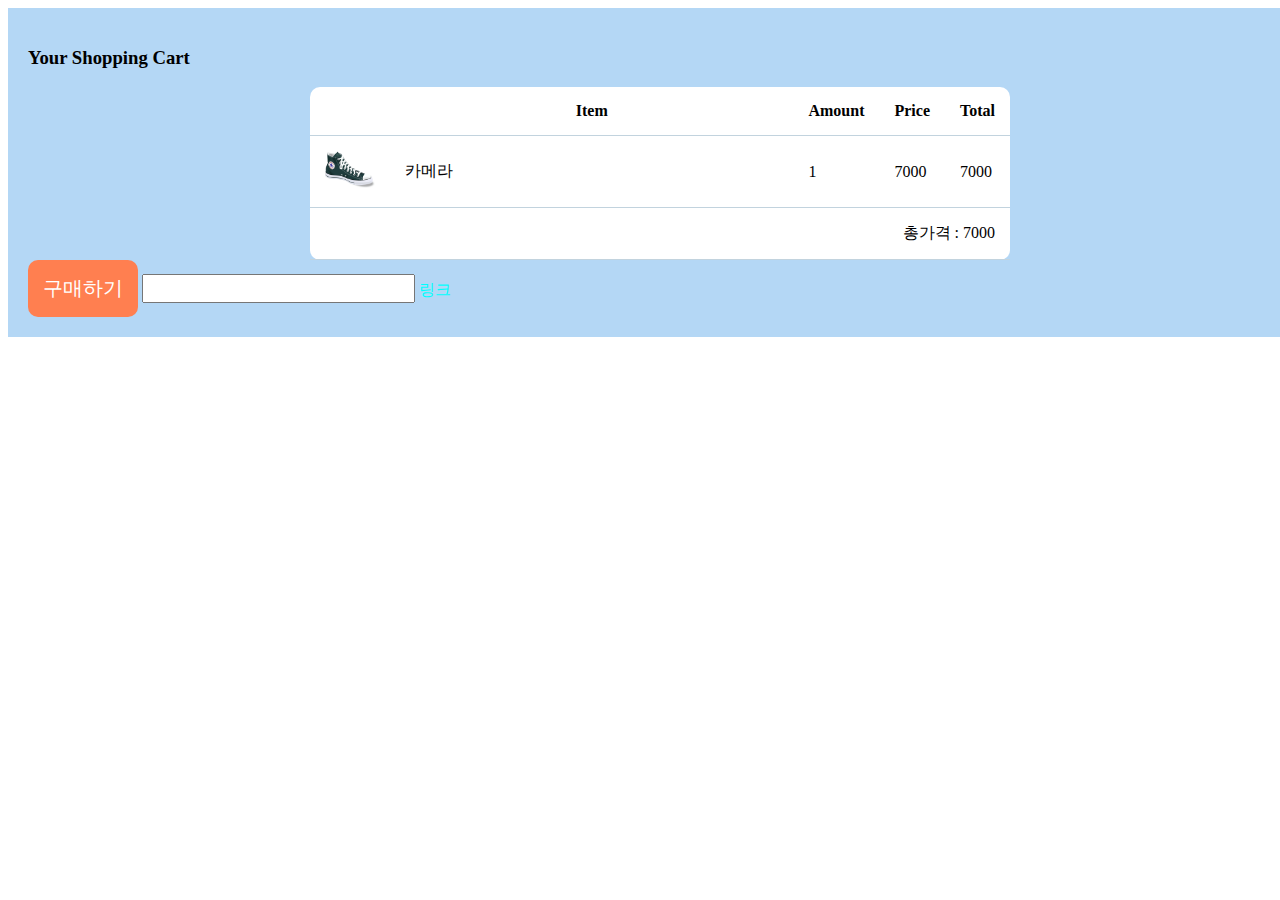
<file: cart.html>
<!DOCTYPE html>
<html lang="en">
    <head>
        <title>Document</title>
        <meta charset="UTF-8">
        <link href="css/cart.css" rel="stylesheet" >
    </head>
    <body>
    <div class = "cart-background">
        <h3>Your Shopping Cart</h3>
        <table class = "cart-table">
            <thead>
                <tr>
                    <th></th>
                    <th>Item</th>
                    <th>Amount</th>
                    <th>Price</th>
                    <th>Total</th>
                </tr>
            </thead>
            <tbody>
                <tr>
                    <td><img src = "img/item1.png" width="50px"></td>
                    <td>카메라</td>
                    <td>1</td>
                    <td>7000</td>
                    <td>7000</td>
                </tr>
                <tr>
                    <td colspan="5" style = "text-align: right;">총가격 : 7000</td>
                </tr>
            </tbody>
        </table>
        <button class ="btn" >구매하기</button>
        <input class = "input-test">
        <a href = "#" class = "custom-link">링크</a>
    </div>
    </body>
</html>
</file>
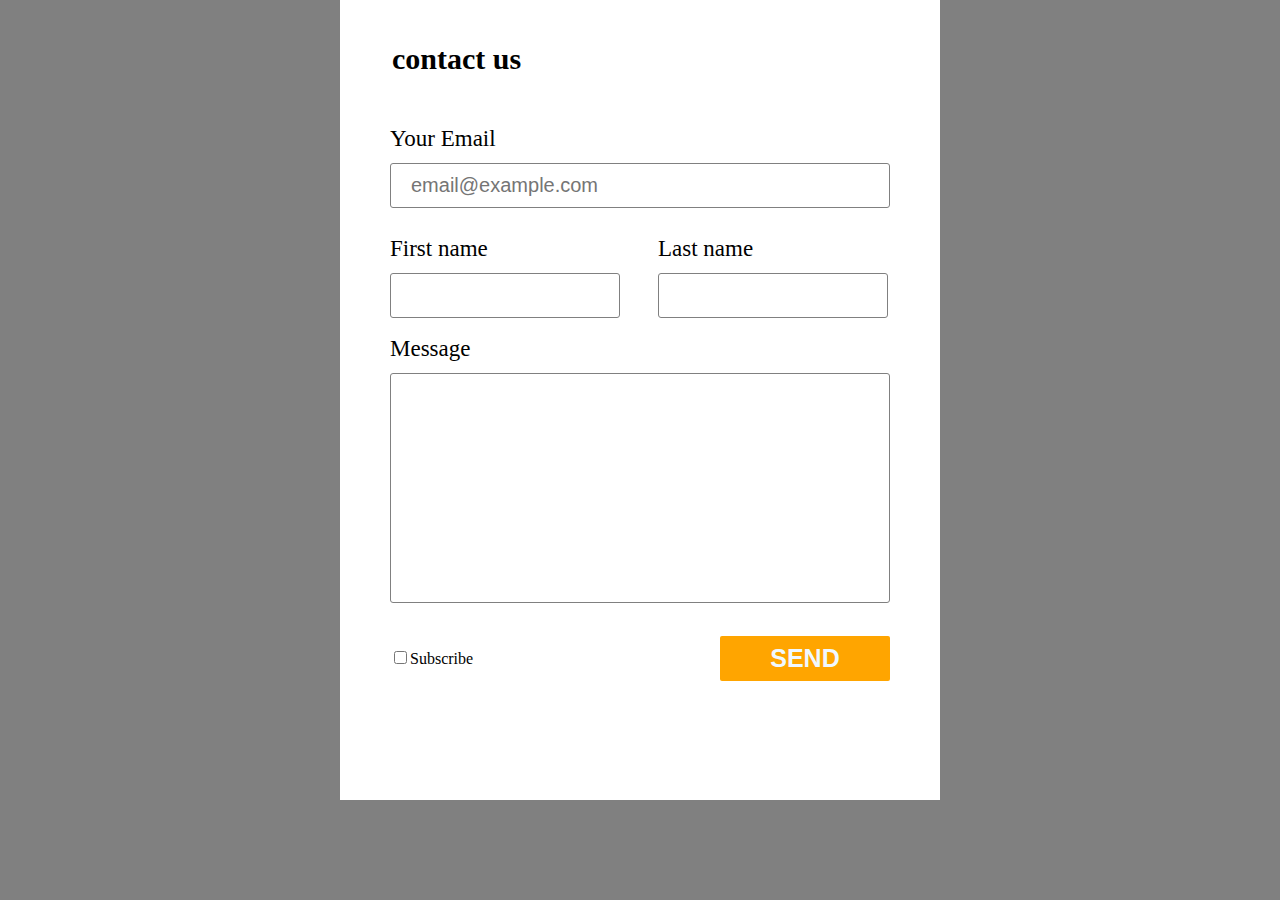
<file: homework2.html>
<!DOCTYPE html>
<html>
<head>
    <meta charset="UTF-8">
    <title>Document</title>
    <link href="css/homework2.css" rel = "stylesheet">
</head>
<body>
    <div class = "container">
        <h4 class = "main-title">contact us</h4>
        <div class = "main-email">
            <p class = "email-title">Your Email</p>
            <input type="email" placeholder="email@example.com">
        </div>
        <div class = "main-name">
            <div class = "name-first">
                <p class = "name-title">First name</p>
                <input type="text">
            </div>
            <div class = "name-last">
                <p class = "name-title">Last name</p>
                <input type="text">
            </div>
        </div>
        <div class = "main-message">
            <p class = "message-title">Message</p>
            <input type="text" class = "textbox">
        </div>
        <div class = "main-footer">
            <input type="checkbox">Subscribe
            <button>SEND</button>
        </div>
    </div>
</body>
</html>
</file>
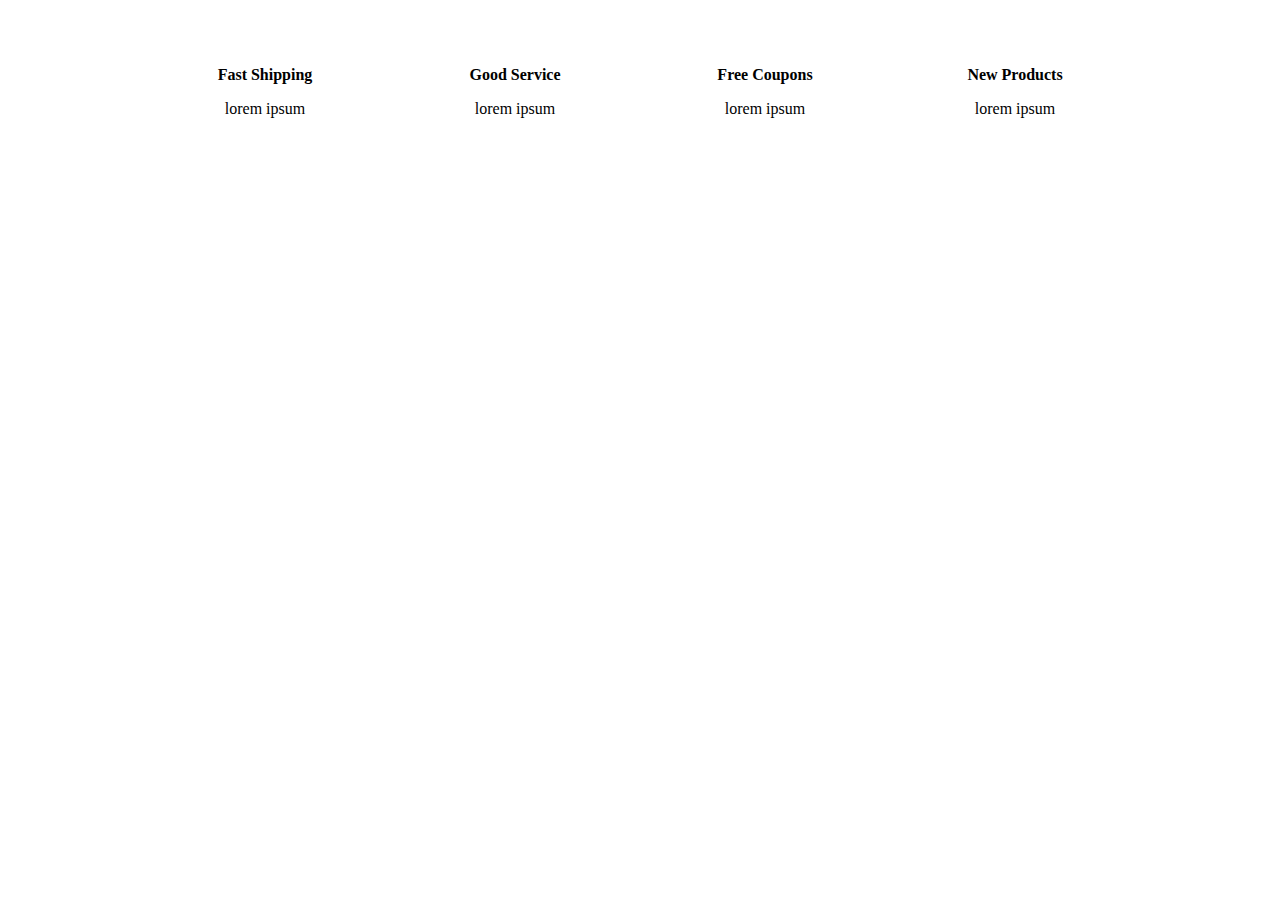
<file: homework3.html>
<!DOCTYPE html>
<html>

<head>
    <meta charset="UTF-8">
    <title>Document</title>
    <link href="css/homework3.css" rel="stylesheet">
    <meta name="viewport" content="width=device-width, initial-scale=1.0">
</head>

<body>
    <div class="area">
        <div class="div1">
            <p class="head">Fast Shipping</p>
            <p class="content">lorem ipsum</p>
        </div>
        <div class="div2">
            <p class="head">Good Service</p>
            <p class="content">lorem ipsum</p>
        </div>
        <div class="div3">
            <p class="head">Free Coupons</p>
            <p class="content">lorem ipsum</p>
        </div>
        <div class="div4">
            <p class="head">New Products</p>
            <p class="content">lorem ipsum</p>
        </div>
        <div style="clear: both;"></div>
    </div>
</body>

</html>
</file>
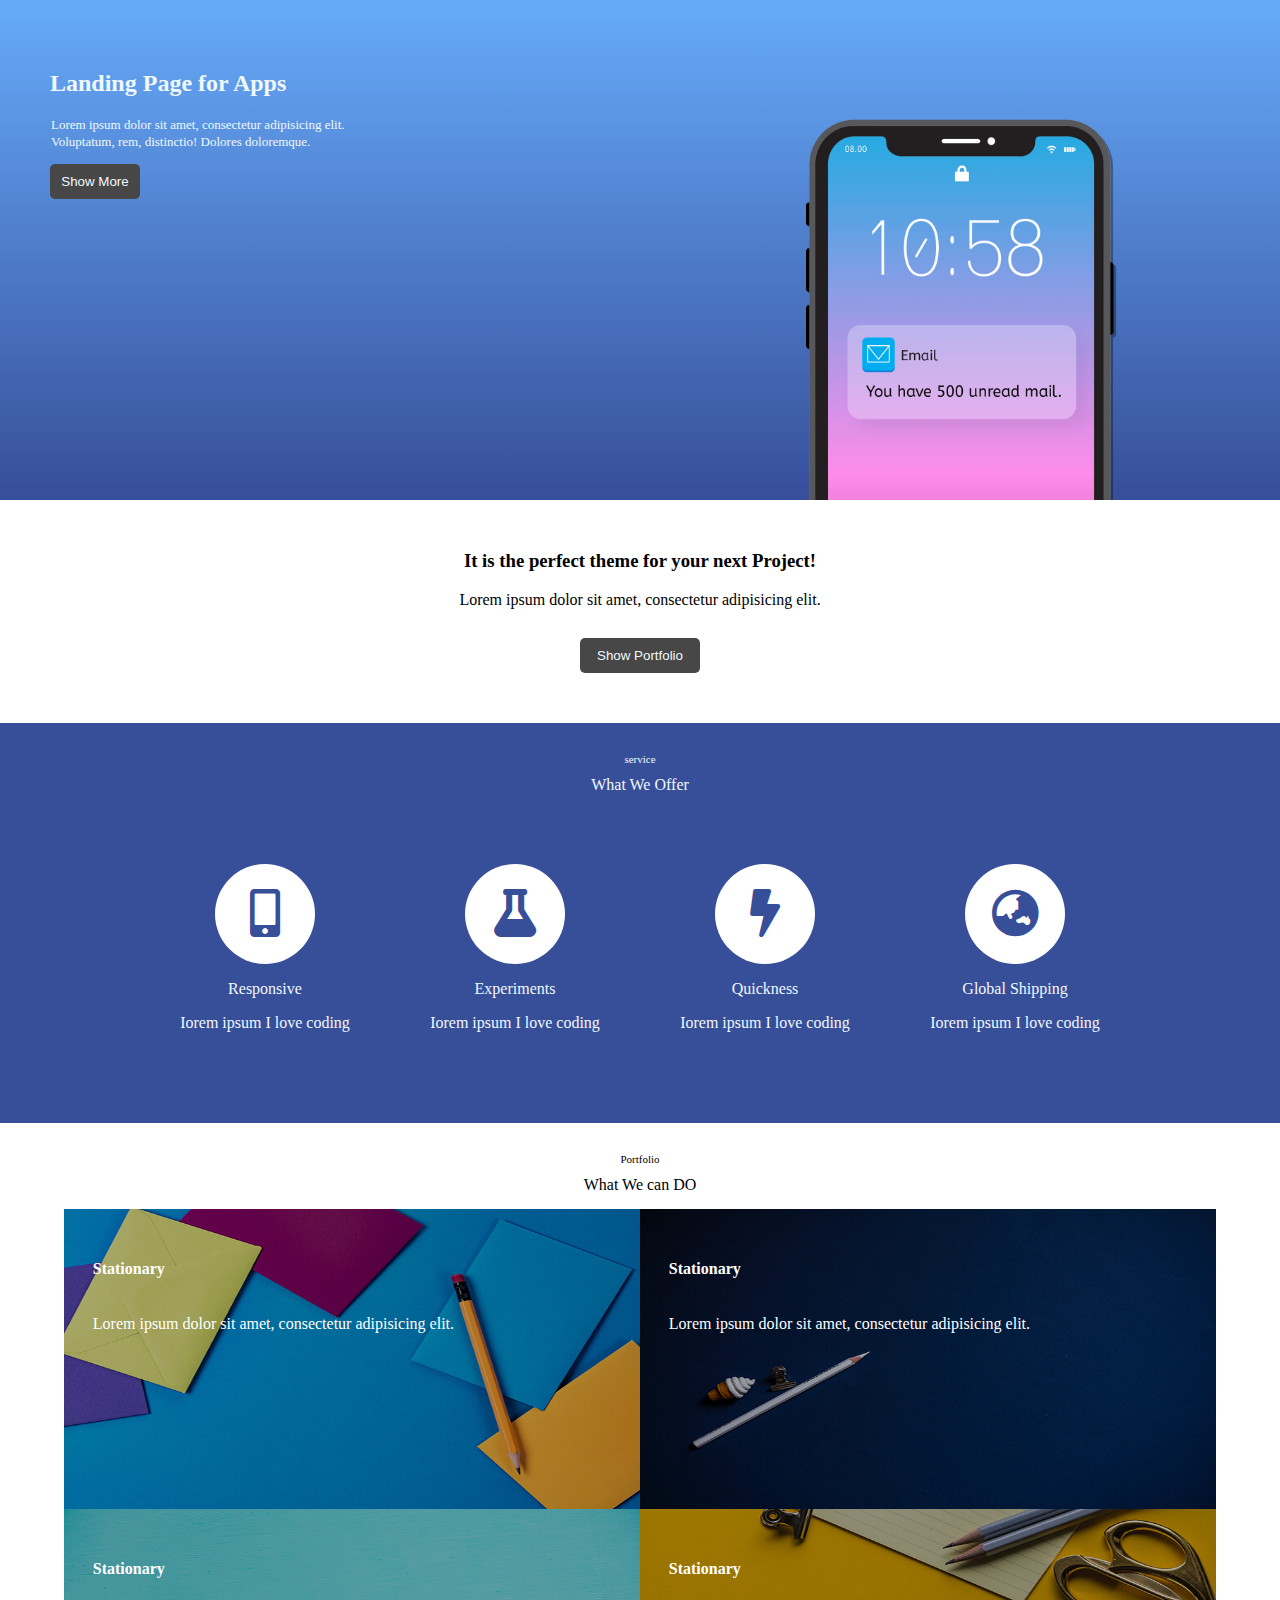
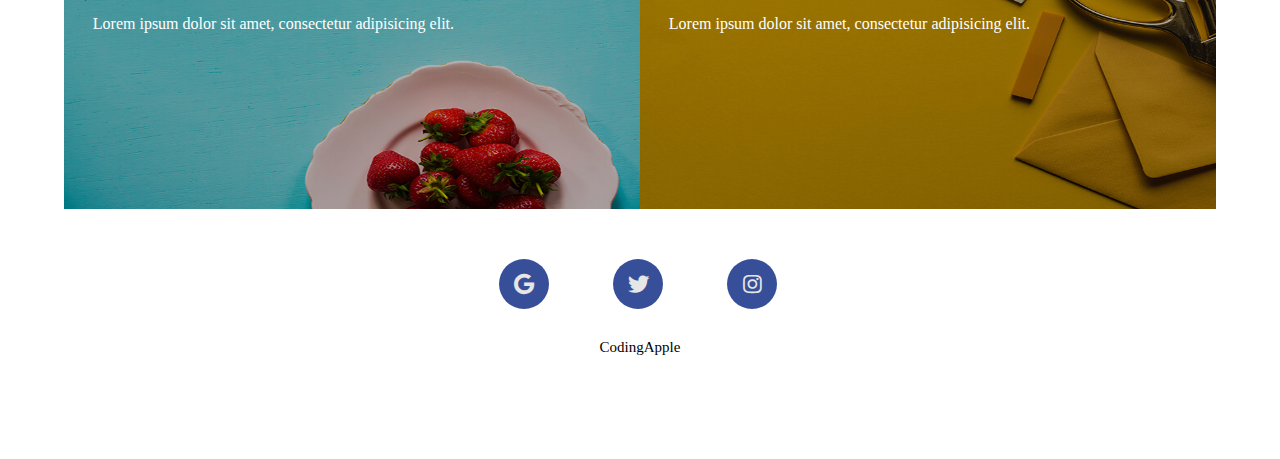
<file: homework4.html>
<!DOCTYPE html>
<html>

<head>
    <meta charset="UTF-8">
    <title>Document</title>
    <link href="css/homework4.css" rel="stylesheet">
    <link rel="stylesheet" href="fontawesome/css/all.min.css">
    <meta name="viewport" content="width=device-width, initial-scale=1.0">
</head>

<body>
    <div class="main-container">
        <div class="main-title">
            <h2>Landing Page for Apps</h3>
                <p>Lorem ipsum dolor sit amet, consectetur adipisicing elit.</p>
                <p>Voluptatum, rem, distinctio! Dolores doloremque.</p>
                <button>Show More</button>
        </div>
        <div class="main-image">
            <img src="img/iphone.png" class="iphone">
        </div>
    </div>

    <div class="middle-container">
        <h3>It is the perfect theme for your next Project!</h3>
        <p>Lorem ipsum dolor sit amet, consectetur adipisicing elit.</p>
        <button>Show Portfolio</button>
    </div>

    <div class="bottom-container">
        <p style="font-size : 11px; margin-top : 15px;">service</p>
        <p style="font-size : 16px; margin: 0;">What We Offer</p>
        <div class="bottom-icons">
            <div class="area">
                <div class="div1">
                    <i class="fas fa-mobile-alt fa-3x"></i>
                    <p class="head">Responsive</p>
                    <p class="content">Iorem ipsum I love coding</p>
                </div>
                <div class="div2">
                    <i class="fas fa-flask fa-3x"></i>
                    <p class="head">Experiments</p>
                    <p class="content">Iorem ipsum I love coding</p>
                </div>
                <div class="div3">
                    <i class="fas fa-bolt fa-3x"></i>
                    <p class="head">Quickness</p>
                    <p class="content">Iorem ipsum I love coding</p>
                </div>
                <div class="div4">
                    <i class="fas fa-globe-asia fa-3x"></i>
                    <p class="head">Global Shipping</p>
                    <p class="content">Iorem ipsum I love coding</p>
                </div>
                <div style="clear: both;"></div>
            </div>
        </div>
    </div>
    <div class="under-container">
        <p style="font-size : 11px; margin-top : 15px;">Portfolio</p>
        <p style="font-size : 16px; margin: 0px 0px 15px 0px;">What We can DO</p>

        <div class="img1">
            <div class="white-box"></div>
            <img src="img/portfolio-1.jpg" width="100%" height="300px">
            <h4 class="img-header">Stationary</h4>
            <p class="img-content">Lorem ipsum dolor sit amet, consectetur adipisicing elit.</p>
        </div>
        <div class="img2">
            <div class="white-box"></div>
            <img src="img/portfolio-2.jpg" width="100%" height="300px">
            <h4 class="img-header">Stationary</h4>
            <p class="img-content">Lorem ipsum dolor sit amet, consectetur adipisicing elit.</p>
        </div>
        <div class="img3">
            <div class="white-box"></div>
            <img src="img/portfolio-3.jpg" width="100%" height="300px">
            <h4 class="img-header">Stationary</h4>
            <p class="img-content">Lorem ipsum dolor sit amet, consectetur adipisicing elit.</p>
        </div>
        <div class="img4">
            <div class="white-box"></div>
            <img src="img/portfolio-4.jpg" width="100%" height="300px">
            <h4 class="img-header">Stationary</h4>
            <p class="img-content">Lorem ipsum dolor sit amet, consectetur adipisicing elit.</p>
        </div>
        <div style="clear: both;"></div>
        <div class="footer-area">
            <div class="div5">
                <i class="fab fa-google fa-lg"></i>
            </div>
            <div class="div6">
                <i class="fab fa-twitter fa-lg"></i>
            </div>
            <div class="div7">
                <i class="fab fa-instagram fa-lg"></i>
            </div>
            <p style="font-size: 15px;">CodingApple</p>
            <div style="clear: both;"></div>

        </div>

    </div>
</body>

</html>
</file>
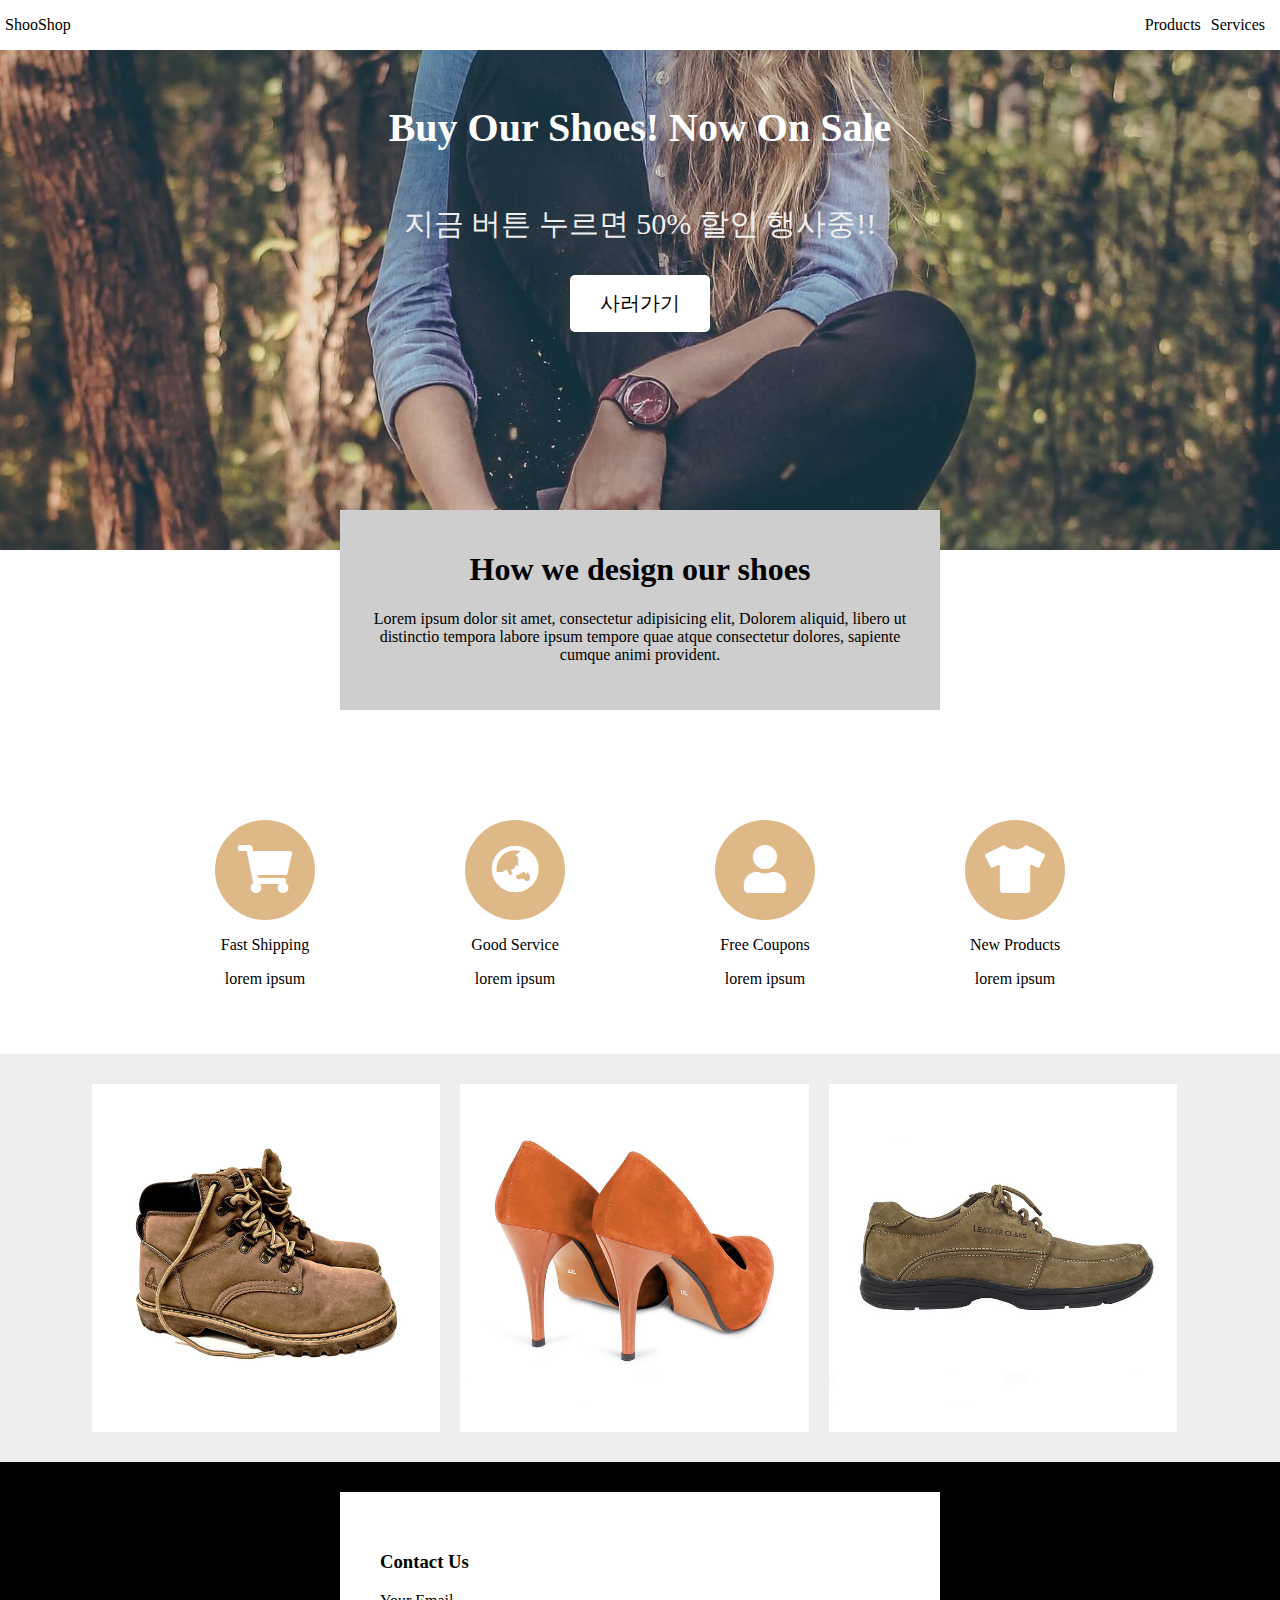
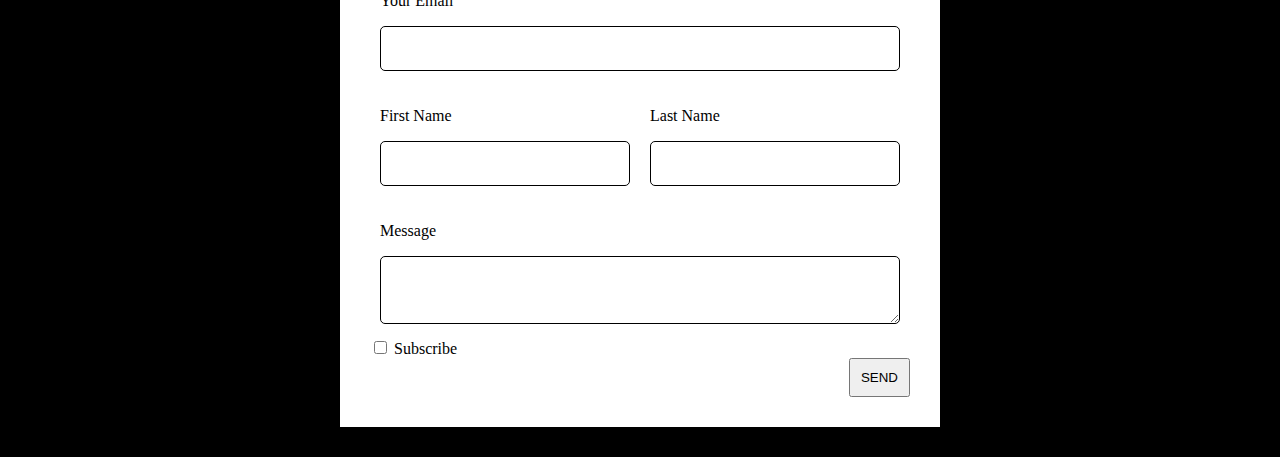
<file: layout2.html>
<!DOCTYPE html>
<html>

<head>
    <meta charset="UTF-8">
    <title>Document</title>
    <link href="css/layout2.css" rel="stylesheet">
    <link rel="stylesheet" href="fontawesome/css/all.min.css">
    <meta name="viewport" content="width=device-width, initial-scale=1.0">

</head>

<body>
    <nav class="nav-container">
        <div class="nav-item">ShooShop</div>
        <div style="flex-grow: 1;"></div>
        <div class="nav-item">Products</div>
        <div class="nav-item">Services</div>
    </nav>

    <div class="main-background">
        <h4 class="main-title">Buy Our Shoes! Now On Sale</h4>
        <p class="main-content">지금 버튼 누르면 50% 할인 행사중!!</p>
        <button class="main-button">사러가기</button>
    </div>
    <div class="box-background">
        <h1>How we design our shoes</h1>
        <p>Lorem ipsum dolor sit amet, consectetur adipisicing elit, Dolorem aliquid, libero ut distinctio tempora
            labore ipsum tempore quae atque consectetur dolores, sapiente cumque animi provident.</p>
    </div>

    <div class="area">
        <div class="div1">
            <i class="fas fa-shopping-cart fa-3x"></i>
            <p class="head">Fast Shipping</p>
            <p class="content">lorem ipsum</p>
        </div>
        <div class="div2">
            <i class="fas fa-globe-asia fa-3x"></i>
            <p class="head">Good Service</p>
            <p class="content">lorem ipsum</p>
        </div>
        <div class="div3">
            <i class="fas fa-user fa-3x"></i>
            <p class="head">Free Coupons</p>
            <p class="content">lorem ipsum</p>
        </div>
        <div class="div4">
            <i class="fas fa-tshirt fa-3x"></i>
            <p class="head">New Products</p>
            <p class="content">lorem ipsum</p>
        </div>
        <div style="clear: both;"></div>
    </div>

    <div class="shop-bg">
        <div class="shop-container">
            <div class="shop-item">
                <div style="position: relative;">
                    <div class = "overlay-wrap">
                        <div class="overlay-black"><span style="color: white; margin : 20px;">$60</span></div>
                    </div>
                    <img src="img/product1-1.jpg">
                </div>
            </div>
            <div class="shop-item">
                <img src="img/product2.jpg">
            </div>
            <div class="shop-item">
                <img src="img/product3.jpg">
            </div>
        </div>
    </div>


    <div class="form-background">
        <div class="form-white">
            <form>
                <div class="w-100">
                    <h3>Contact Us</h3>
                    <p>Your Email</p>
                    <input class="form-input" type="email">
                </div>
                <div class="w-50">
                    <p>First Name</p>
                    <input class="form-input" type="text">
                </div>
                <div class="w-50">
                    <p>Last Name</p>
                    <input class="form-input" type="text">
                </div>
                <div style="clear: both"></div>
                <div class="w-100">
                    <p>Message</p>
                    <textarea class="form-input"></textarea>
                </div>
                <div>
                    <input id="sub" type="checkbox">
                    <label for="sub">Subscribe</label>
                    <button class="yellow-button">SEND</button>
                </div>
            </form>
        </div>
    </div>

</body>

</html>
</file>
<file: css/cart.css>
.cart-background {
    width: 100%;
    background-color: rgb(180, 215, 245);
    padding: 20px;
}

.cart-table {
    width: 100%;
    max-width: 700px;
    margin: auto;
    background: white;
    border-radius: 10px;
    border-spacing: 0;
  }
  
td,th {
    /* border: 1px solid black; */
}

.cart-table td,.cart-table th {
    padding: 15px;
    border-bottom: 1px solid #c2d3de;
}

.cart-table th:nth-child(2) {
    width: 500px;
}

.btn {
    padding: 15px;
    font-size: 20px;
    border: none;
    border-radius: 10px;
    background-color: coral;
    color: white;
    cursor: pointer;
}

.btn:hover {
    background-color: chocolate;
}

.btn:active {
    background-color: brown;
}

.btn:focus {
    background-color: blue;
}

.input-test {
    font-size : 20px;
}

.input-test:focus {
    border: 4px solid red;
}

.custom-link {
    text-decoration: none;
}

.custom-link:link {
    color : aqua;
}

.custom-link:visited {
    color: violet;
}
</file>
<file: css/homework2.css>
div {
    box-sizing : border-box;
}

body {
    margin : 0;
}
html {
    line-height : 1.15; /*기본 행간 높이*/
    background-color: gray;
}

.container {
    width: 600px;
    height: 800px;
    border: 2px solid white;
    background-color: white;
    margin: auto;
}

.main-title {
    font-size: 30px;
    margin-left: 50px;
    width: 500px;
}

.main-email {
    width: 500px;
    height: 100px;
    margin: auto;
    padding-top: 10px;
}

.main-name {
    width: 500px;
    height: 100px;
    margin-left: auto;
    margin-right: auto;
    margin-top: 20px;
}

.main-message {
    width: 500px;
    height: 300px;
    margin: auto;
}

.main-footer {
    width: 500px;
    height: 100px;
    margin: auto;
}

.email-title, 
.name-title,
.message-title {
    font-size: 23px;
    margin: 0px 0px 10px 0px;
}

input[type=email] {
    font-size: 20px;
    width: 500px;
    height: 45px;
    padding-left: 20px;
    box-sizing: border-box;
    border-radius: 3px;
    border: 1px solid gray;
}

input[type=text] {
    font-size: 20px;
    width: 230px;
    height: 45px;
    padding-left: 20px;
    box-sizing: border-box;
    border-radius: 3px;
    border: 1px solid gray;
}

.name-first {
    width: 248px;
    height: 100px;
    float: left;
}

.name-last {
    width: 230px;
    height: 100px;
    float: left;
    margin-left: 20px;
}

.textbox {
    width: 500px;
    height: 45px;
}

.main-message input {
    font-size: 20px;
    width: 500px;
    height: 230px;
    padding-left: 20px;
    box-sizing: border-box;
    border-radius: 3px;
    border: 1px solid gray;
}

.main-footer input {
    margin-top: 15px;
}

.main-footer button {
    float: right;
    font-size: 25px;
    font-weight: bold;
    color: aliceblue;
    background-color: orange;
    border: 0;
    border-radius: 2px;
    width: 170px;
    height: 45px;
}
</file>
<file: css/homework3.css>
.area {
    width: 80%;
    max-width: 1000px;
    margin: auto;
    margin-top: 50px;
    margin-bottom: 50px;
}

.div1,
.div2,
.div3,
.div4 {
    float: left;
    width: 25%;
    text-align: center;
}

.head {
    font-size: 16px;
    font-weight: 700;
}

@media screen and (max-width: 768px){
}
</file>
<file: css/homework4.css>
div,
input,
textarea {
    box-sizing: border-box;
}

body {
    margin: 0px;
}

.main-container {
    width: 100%;
    height: 500px;
    background: linear-gradient(to top, rgb(55, 78, 153), rgb(102, 171, 250));
}

.main-title {
    width: 50%;
    float: left;
    padding: 50px 50px 50px 50px;
    color: aliceblue;
    /* text-align: center; */
}

.main-title p {
    font-size: 13px;
    margin: 1px;
}

.main-title button {
    margin-top: 13px;
    width: 90px;
    height: 35px;
    border-radius: 5px;
    border: 0;
    color: aliceblue;
    background-color: rgb(71, 71, 71);
}

.main-image {
    width: 50%;
    height: 500px;
    float: left;
    text-align: center;
}

.iphone {
    width: 360px;
    height: 400px;
    margin-top: 100px;
}

.middle-container {
    text-align: center;
    margin-top: 50px;
}

.middle-container button {
    margin-top: 13px;
    width: 120px;
    height: 35px;
    border-radius: 5px;
    border: 0;
    color: aliceblue;
    background-color: rgb(71, 71, 71);
}

.main-title button:hover,
.middle-container button:hover {
    cursor: pointer;
    background-color: rgb(39, 39, 39);
}

.bottom-container {
    width: 100%;
    height: 400px;
    padding-top: 15px;
    text-align: center;
    background-color: rgb(55, 78, 153);
    margin-top: 50px;
    color: aliceblue;
}

.bottom-icons {
    width: 100%;
    height: 160px;
    margin-top: 15px;
}

.area {
    width: 80%;
    max-width: 1000px;
    margin: auto;
    margin-top: 50px;
    margin-bottom: 50px;
}

.div1,
.div2,
.div3,
.div4 {
    float: left;
    width: 25%;
    text-align: center;
}

.area i {
    background-color: rgb(255, 255, 255);
    width: 100px;
    height: 100px;
    border-radius: 50px;
    padding-top: 25px;
    box-sizing: border-box;
    color: rgb(55, 78, 153);
    margin-top: 20px;
}

.under-container {
    width: 90%;
    height: 500px;
    margin-left: auto;
    margin-right: auto;
    text-align: center;
    padding-top: 15px;
}

.img1,
.img2,
.img3,
.img4 {
    float: left;
    width: 50%;
    height: 300px;
    position: relative;
}

.img1:hover {
    clip: rect(10px, 100px, 100px, 10px);
}

.under-container img {
    filter: brightness(70%);
}

.img-header {
    position: absolute;
    top: 10%;
    left: 5%;
    /* transform: translate( -50%, -50% ); */
    color: white;
}

.img-content {
    position: absolute;
    top: 30%;
    left: 5%;
    /* transform: translate( -50%, -50% ); */
    color: white;
}

.footer-area {
    width: 30%;
    height: 200px;
    margin-top: 50px;
    margin-left: auto;
    margin-right: auto;
}

.div5,
.div6,
.div7 {
    float: left;
    width: 33%;
    margin-bottom: 30px;
}

.footer-area i {
    background-color: rgb(55, 78, 153);
    width: 50px;
    height: 50px;
    border-radius: 50px;
    padding-top: 17px;
    box-sizing: border-box;
    color: rgb(230, 230, 230);
}

.white-box {
    position: absolute;
    width: 100%;
    height: 100%;
    z-index: 1;
    border: 0px solid white;
    transition:all 1s;
}

.white-box:hover {
    border: 20px solid white;
}

@media screen and (max-width: 768px) {

    .main-container {
        height: 600px;
    }

    .main-title {
        width: 100%;
        text-align: center;
        padding: 25px 0px 25px 0px;
    }

    .main-image {
        width: 100%;
        text-align: center;
    }

    .iphone {
        margin-top: 2px;
    }

    .bottom-container {
        height: 600px;
    }

    .div1,
    .div2,
    .div3,
    .div4 {
        float: left;
        width: 50%;
        text-align: center;
    }

    .img1,
    .img2,
    .img3,
    .img4 {
        float: left;
        width: 100%;
        height: 300px;
        position: relative;
    }
}
</file>
<file: css/layout2.css>
.main-background {
    width: 100%;
    height: 500px;
    background-image: url(../img/shoes.jpg);
    background-size: cover;
    background-repeat: no-repeat;
    background-position: center;
    background-attachment: fixed;
    padding: 1px;
    text-align: center;
    position: relative;
}

.main-title {
    color: white;
    font-size: 40px;
}

.main-content {
    color: #eee;
    font-size: 30px;
}

.main-button {
    font-size: 20px;
    padding: 15px;
    background-color: white;
    border: none;
    border-radius: 5px;
    position: absolute;
    left: 0;
    right: 0;
    margin: auto;
    width: 140px;
}

.box-background {
    background-color: rgb(206, 206, 206);
    width: 80%;
    max-width: 600px;
    height: 200px;
    margin: auto;
    position: relative;
    text-align: center;
    padding: 20px;
    top: -40px;
}

div,
input,
textarea {
    box-sizing: border-box;
}

@font-face {
    font-family: 'wow';
    src: url();
}

body {
    margin: 0px;
}

.nav-container {
    display: flex;
    height: 40px;
    align-items: center;
    padding: 5px;
}

.nav-item {
    margin-right: 10px;
}

.form-background {
    background-color: black;
    padding: 30px;
}

.form-white {
    background-color: white;
    padding: 30px;
    width: 80%;
    max-width: 600px;
    margin: auto;
}

.form-input {
    width: 100%;
    padding: 10px;
    font-size: 20px;
    border: 1px solid black;
    border-radius: 5px;
    box-sizing: border-box;
}

.w-50 {
    width: 50%;
    float: left;
    padding: 10px;
}

.w-100 {
    width: 100%;
    padding: 10px;
}

.yellow-button {
    padding: 10px;
    display: block;
    margin-left: auto;
}

.area {
    width: 80%;
    max-width: 1000px;
    margin: auto;
    margin-top: 50px;
    margin-bottom: 50px;
}

.div1,
.div2,
.div3,
.div4 {
    float: left;
    width: 25%;
    text-align: center;
}

.area i {
    background-color: burlywood;
    width: 100px;
    height: 100px;
    border-radius: 50px;
    padding-top: 25px;
    box-sizing: border-box;
    color: white;
    margin-top: 20px;
}

.shop-bg {
    background-color: #eee;
    padding: 20px;
}

.shop-container {
    display: flex;
    width: 90%;
    margin: auto;
}

.shop-item {
    width: 33%;
    padding: 10px;
}

.shop-item img {
    width: 100%;
    display: block;
}

.overlay {
    position: absolute;
    width: 100%;
    height: 100%;
    background-color: rgba(0,0,0,0.5);
    opacity: 1;
    /* transition: all 1s; */
}

.overlay-wrap {
    position: absolute;
    width: 100%;
    height: 100%;
    overflow: hidden;
}

.overlay-black {
    width: 100%;
    height: 100%;
    background-color: rgba(0,0,0,0.3);
    margin-top: 100%;
    transition: all 1s;
}

.overlay-wrap:hover .overlay-black{
    margin-top: 50%;
}

.pseudo::first-letter {
    color: red;
    font-size: 30px;
}


@media screen and (max-width: 1200px) {
    .main-title {
        font-size: 30px
    }

    .nav-item {
        font-size: 12px
    }
}
</file>
